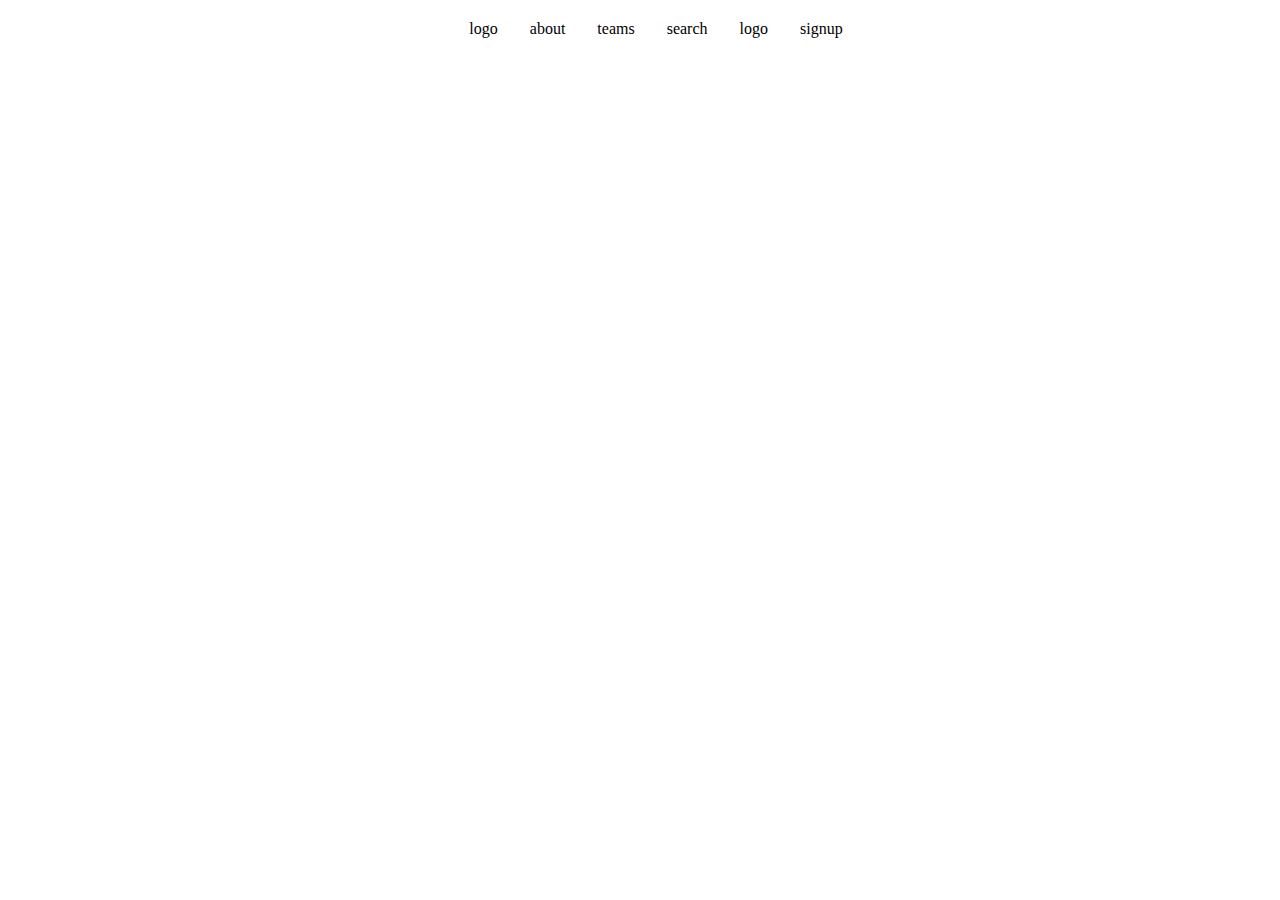
<file: stackpage/index.html>
<!DOCTYPE html>
<html lang="en">
<head>
    <meta charset="UTF-8">
    <meta name="viewport" content="width=device-width, initial-scale=1.0">
    <title>STACK OVERFLOW</title>
    <link rel="stylesheet" href="style.css">
</head>
<body>
    <nav id="hero">
        <div class="navbar">
            <div class="hamburger"></div>
            <div class="logo">logo</div>
            <div class="about">about</div>
            <div class="teams">teams</div>
            <div class="search ">search</div>
            <div class="login">logo</div>
            <div class="signup">signup</div>
        </div>
        <div class="navbar">
            <h1 class="logo"></h1>
        </div>
    </nav>
   <link rel="stylesheet" href="script.js"> 
</body>
</html>
</file>
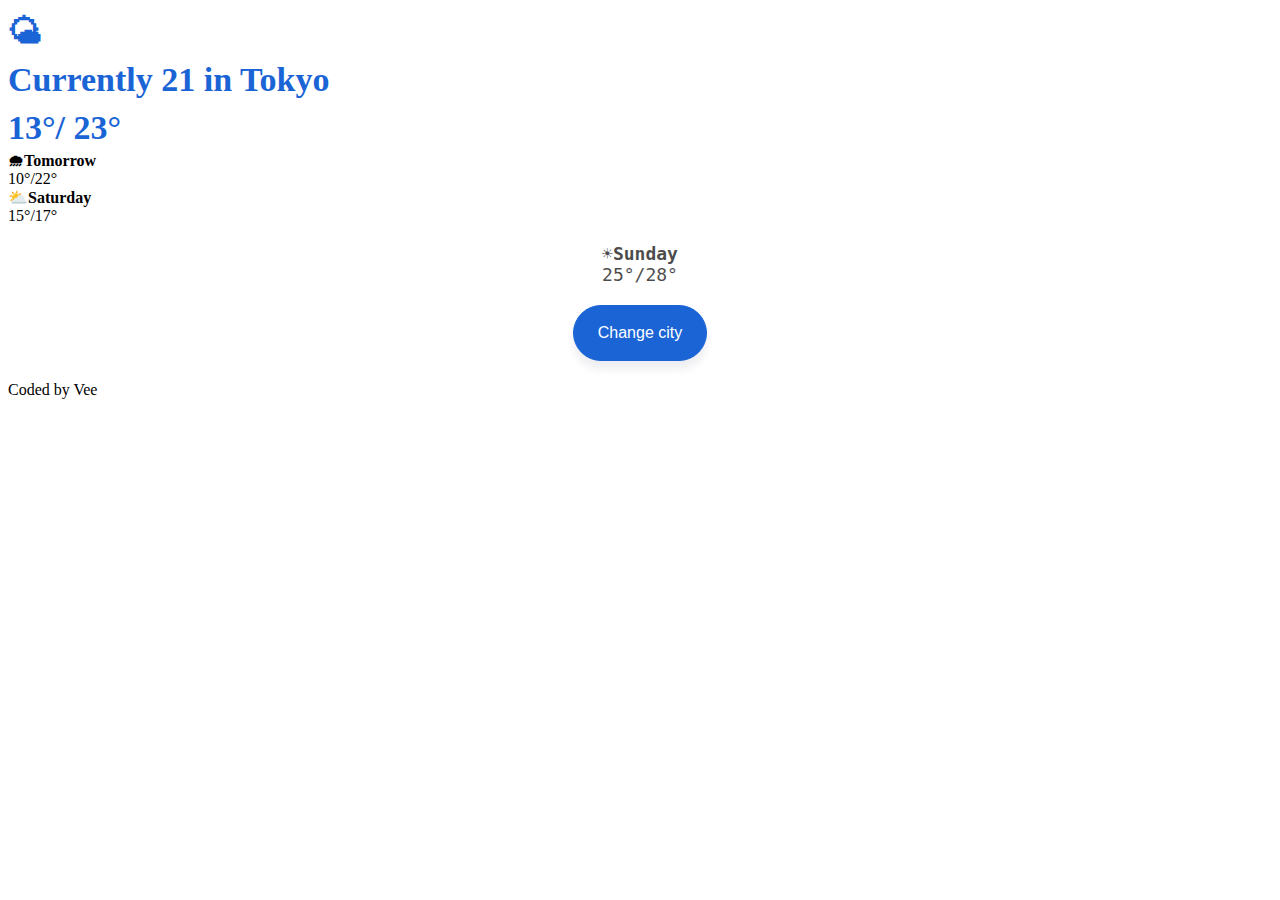
<file: SHECODES/assignment1.html>
<!DOCTYPE html>
<html lang="en">
<head>
    <meta charset="UTF-8">
    <meta name="viewport" content="width=device-width, initial-scale=1.0">
    <title></title>
    <link rel="stylesheet" href="style1.css">
</head>
<body>
    <div id="hero">
       <h1 class="tokyo">
        🌤<br/>
        Currently 21 in Tokyo<br/>
        13&#176;/ <strong>23&#176;</strong>
       
       </h1>
    </div>
   <div id="first">
    <h class tomorrow>
        <strong>🌧Tomorrow</strong> <br/>
    10&#176;/22&#176;</h>
   </div>
   <div id="second">
    <h class="Saturday">
        <strong>⛅Saturday</strong> <br/>
        15&#176;/17&#176;</h>
   </div>

   <div id="third" >
    <p class="Sunday"><strong>☀Sunday</strong><br/>
    25&#176;/28&#176;</p>
   </div>

   <button id="city"> Change city

   </button>
   <footer>Coded by Vee</footer>
</body>
</html>
</file>
<file: stackpage/style.css>
.navbar{

    display: flex;
    gap: 2rem;
    justify-content: center;
    margin: 20px;
}
 .navbar.hover{
background-color: black;
color: white;
}
</file>
<file: SHECODES/style1.css>
div {
    display: block;
}
h1{
    color: #1a64d6;
    font-size: 34px;
    line-height: 48px;
    margin: 0;
}
h2 {
    margin: 0;
    font-size: 34px;
    line-height: 48px;
    font-weight: 400;
}
    
h2:hover{
    color: chocolate;
}
ul,.weather{
    padding: 0;
}
ul {
    display: block;
    list-style-type: disc;
    margin-block-start: 1em;
    margin-block-end: 1em;
    margin-inline-start: 0px;
    margin-inline-end: 0px;
    padding-inline-start: 40px;
}
li{
    list-style: none;
    text-align: center;
    padding: 10px 0;
    border-radius: 10px;
    transition: all 200ms ease-in-out;
    max-width: 400px;
    margin: 0 auto;
}
li {
    display: list-item;
    
}
p {
    font-size: 18px;
    opacity: 0.7;
    text-align: center;
    font-family: monospace;
}
p {
    display: block;
    margin-block-start: 1em;
    margin-block-end: 1em;
    margin-inline-start: 0px;
    margin-inline-end: 0px;
}
button {
    display: block;
    margin: 20px auto;
    border: 1px solid #1a64d6;
    background: #1a64d6;
    color: #fff;
    font-size: 16px;
    line-height: 22px;
    padding: 16px 24px;
    border-radius: 30px;
    transition: all 200ms ease;
    box-shadow: rgba(37,39,89,0.08) 0px 8px 8px 0;
    cursor: pointer;
}
p {
    font-size: 18px;
    opacity: 0.7;
    text-align: center;
    font-family: monospace;
}
.weather h1, .weather h2, .weather h3 {
    text-align: center;
    font-family: Helvetica, Arial, sans-serif;
}
</file>
